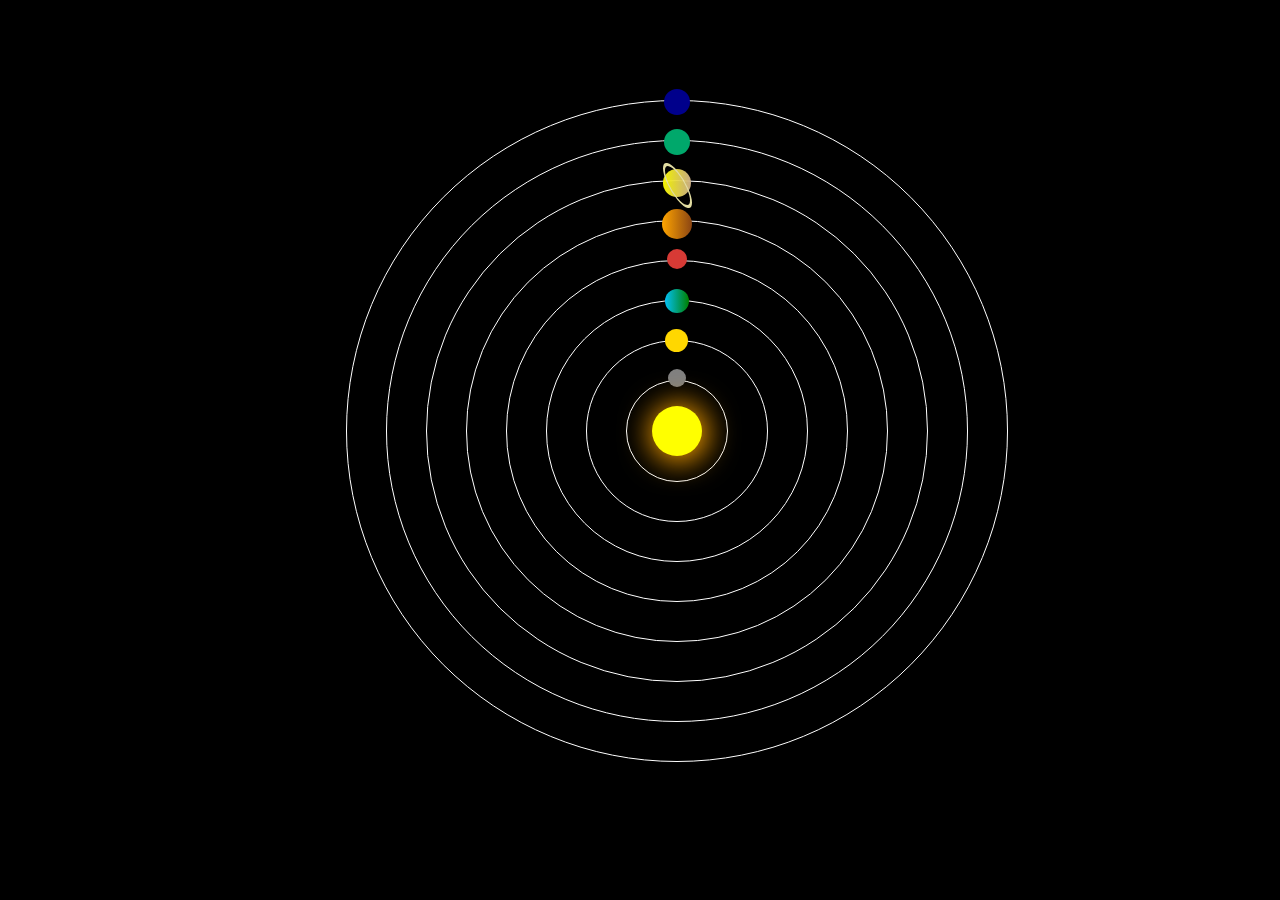
<file: index.html>
<!DOCTYPE html>
<html lang="en">

<head>
    <meta charset="UTF-8">
    <meta name="viewport" content="width=device-width, initial-scale=1.0">
    <link rel="stylesheet" href="solarSystem.css">
    <title>Solar System</title>
</head>

<body>
    <section>
        <div class="orbit" id="nine">
            <div class="planets" id="Neptune"></div>
            <div class="orbit" id="eight">
                <div class="planets" id="Uranus"></div>
                <div class="orbit" id="seven">
                    <!-- <div id="saturnring"></div> -->
                    <div class="planets" id="Saturn">
                        <div id="saturnring"></div>
                    </div>
                    <div class="orbit" id="six">
                        <div class="planets" id="Jupiter"></div>
                        <div class="orbit" id="five">
                            <div class="planets" id="Mars"></div>
                            <div class="orbit" id="four">
                                <div class="planets" id="Earth"></div>
                                <div class="orbit" id="three">
                                    <div class="planets" id="Venus"></div>
                                    <div class="orbit" id="two">
                                        <div class="planets" id="Mercury"></div>
                                        <div class="orbit" id="one"></div>
                                    </div>
                                </div>
                            </div>
                        </div>
                    </div>
                </div>
            </div>
        </div>

    </section>
</body>

</html>
</file>
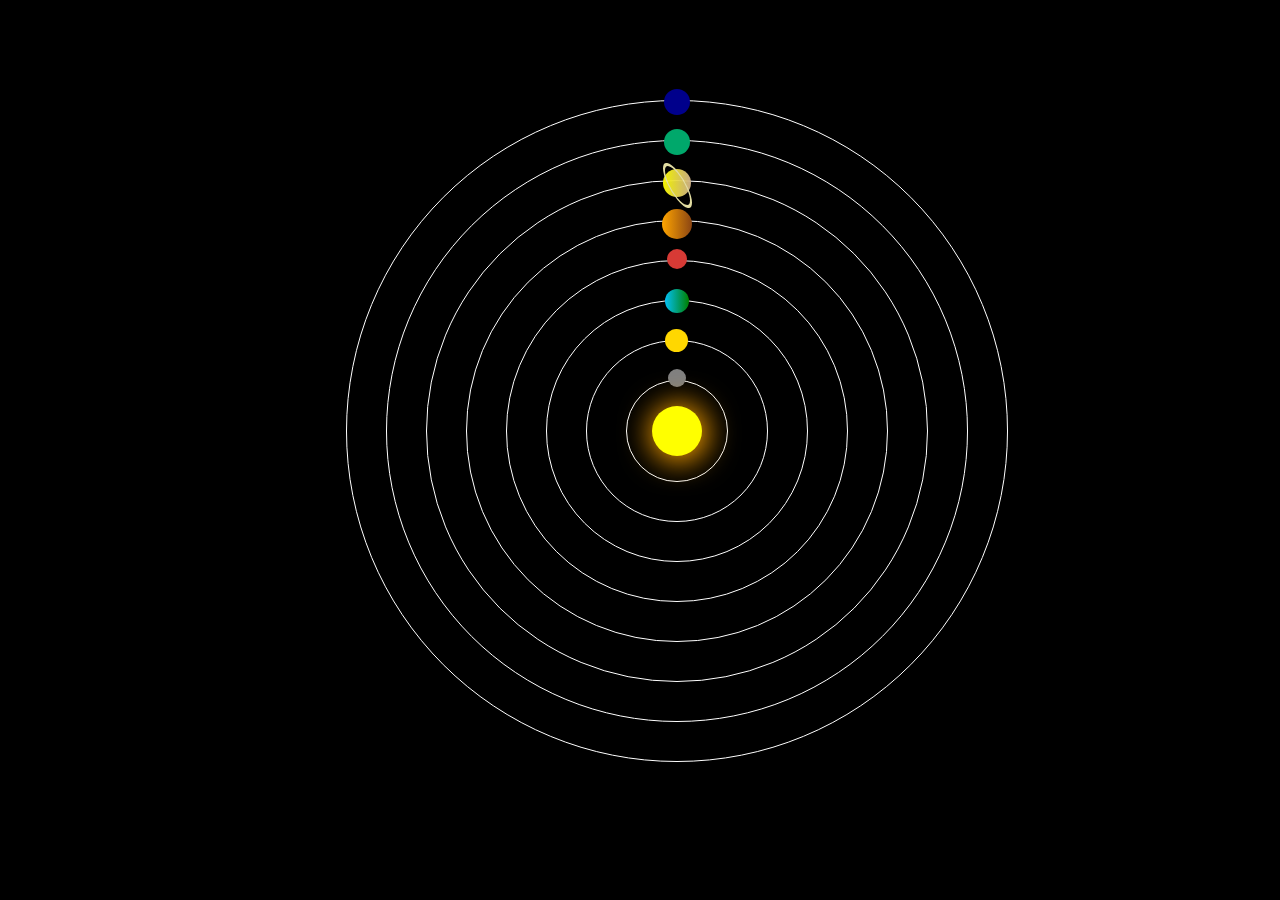
<file: solarSystem.html>
<!DOCTYPE html>
<html lang="en">

<head>
    <meta charset="UTF-8">
    <meta name="viewport" content="width=device-width, initial-scale=1.0">
    <link rel="stylesheet" href="solarSystem.css">
    <title>Solar System</title>
</head>

<body>
    <section>
        <div class="orbit" id="nine">
            <div class="planets" id="Neptune"></div>
            <div class="orbit" id="eight">
                <div class="planets" id="Uranus"></div>
                <div class="orbit" id="seven">
                    <!-- <div id="saturnring"></div> -->
                    <div class="planets" id="Saturn">
                        <div id="saturnring"></div>
                    </div>
                    <div class="orbit" id="six">
                        <div class="planets" id="Jupiter"></div>
                        <div class="orbit" id="five">
                            <div class="planets" id="Mars"></div>
                            <div class="orbit" id="four">
                                <div class="planets" id="Earth"></div>
                                <div class="orbit" id="three">
                                    <div class="planets" id="Venus"></div>
                                    <div class="orbit" id="two">
                                        <div class="planets" id="Mercury"></div>
                                        <div class="orbit" id="one"></div>
                                    </div>
                                </div>
                            </div>
                        </div>
                    </div>
                </div>
            </div>
        </div>

    </section>
</body>

</html>
</file>
<file: solarSystem.css>
body {
    background-image: url("https://tse4.mm.bing.net/th?id=OIP.CDNNIPpu1ZAh3fLC8v8_KwHaEK&pid=Api&P=0&h=220");
    background-size: 70% 70%;
    background-color: black;
}

section {
    height: 100%;
    width: 90%;
    display: flex;
    justify-content: center;
    margin: 100px 100px;
}

.orbit {
    border-radius: 50%;
    margin: auto auto;
    border: 1px solid white;
    position: relative;
    animation: revolve 60s linear 0s infinite normal none;
}

.planets {
    border-radius: 50%;
    margin: -14px -14px;
    border: 0px solid white;
    height: 20px;
    width: 20px;
    /* background-image: url("https://tse3.mm.bing.net/th?id=OIP.7m8um6qrWTuZkg6MdYSbfwHaCU&pid=Api&P=0&h=220");
    background-size: 100% 100%; */
    /* background-position: center; */
    /* background-color: rgb(53, 145, 145); */
    position: absolute;
    top: 2px;
}

@keyframes revolve {
    0% {
        transform: rotate(0deg);
    }

    to {
        transform: rotate(360deg);
    }
}

#saturnring {
    border-radius: 50%;
    /* margin: -15px -15px; */
    border: 2px solid palegoldenrod;
    height: 25px;
    width: 25px;
    position: absolute;
    top: 2px;
    transform: skewY(50deg);
    /* skewY(60deg) */
}

/* #saturnring {
    border-radius: 50%;
    margin: -15px -15px;
    border: 2px solid palegoldenrod;
    height: 25px;
    width: 25px;
    position: absolute;
    top: 2px;
    transform: skewY(60deg);
    skewY(60deg)
} */

#nine {
    display: flex;
    justify-content: center;
    height: 660px;
    width: 660px;
}

#eight {
    display: flex;
    justify-content: center;
    height: 580px;
    width: 580px;
}

#seven {
    display: flex;
    justify-content: center;
    height: 500px;
    width: 500px;
}

#six {
    display: flex;
    justify-content: center;
    height: 420px;
    width: 420px;
}

#five {
    display: flex;
    justify-content: center;
    height: 340px;
    width: 340px;
}

#four {
    display: flex;
    justify-content: center;
    height: 260px;
    width: 260px;
}

#three {
    display: flex;
    justify-content: center;
    height: 180px;
    width: 180px;
}

#two {
    display: flex;
    justify-content: center;
    height: 100px;
    width: 100px;
}

#one {
    display: flex;
    justify-content: center;
    height: 50px;
    width: 50px;
    background-color: yellow;
    box-shadow: 2px 2px 30px 4px orange;
    border: 0px;
}

/* Planets */

#Mercury {
    background-color: #808080;
    height: 18px;
    width: 18px;
}

#Venus {
    background-color: #ffd700;
    height: 23px;
    width: 23px;
    /* box-shadow: 2px 2px 20px 4px #ffd700; */
}

#Earth {
    background: linear-gradient(to right, #03c0f4, #008000);
    height: 24px;
    width: 24px;
}

#Mars {
    background-color: #d73a35;
    height: 20px;
    width: 20px;
    /* box-shadow: 2px 2px 1px 4px #d73a35; */

}

#Jupiter {
    background: linear-gradient(to right, #FFA500, #8B4513);
    height: 30px;
    width: 30px;
}

#Saturn {
    background: linear-gradient(to right, #FFFF00, #D2B48C);
    height: 28px;
    width: 28px;
    opacity: 95%;
}

#Uranus {
    background-color: #00a86b;
    height: 26px;
    width: 26px;
}

#Neptune {
    background-color: #00008b;
    height: 26px;
    width: 26px;
}
</file>
